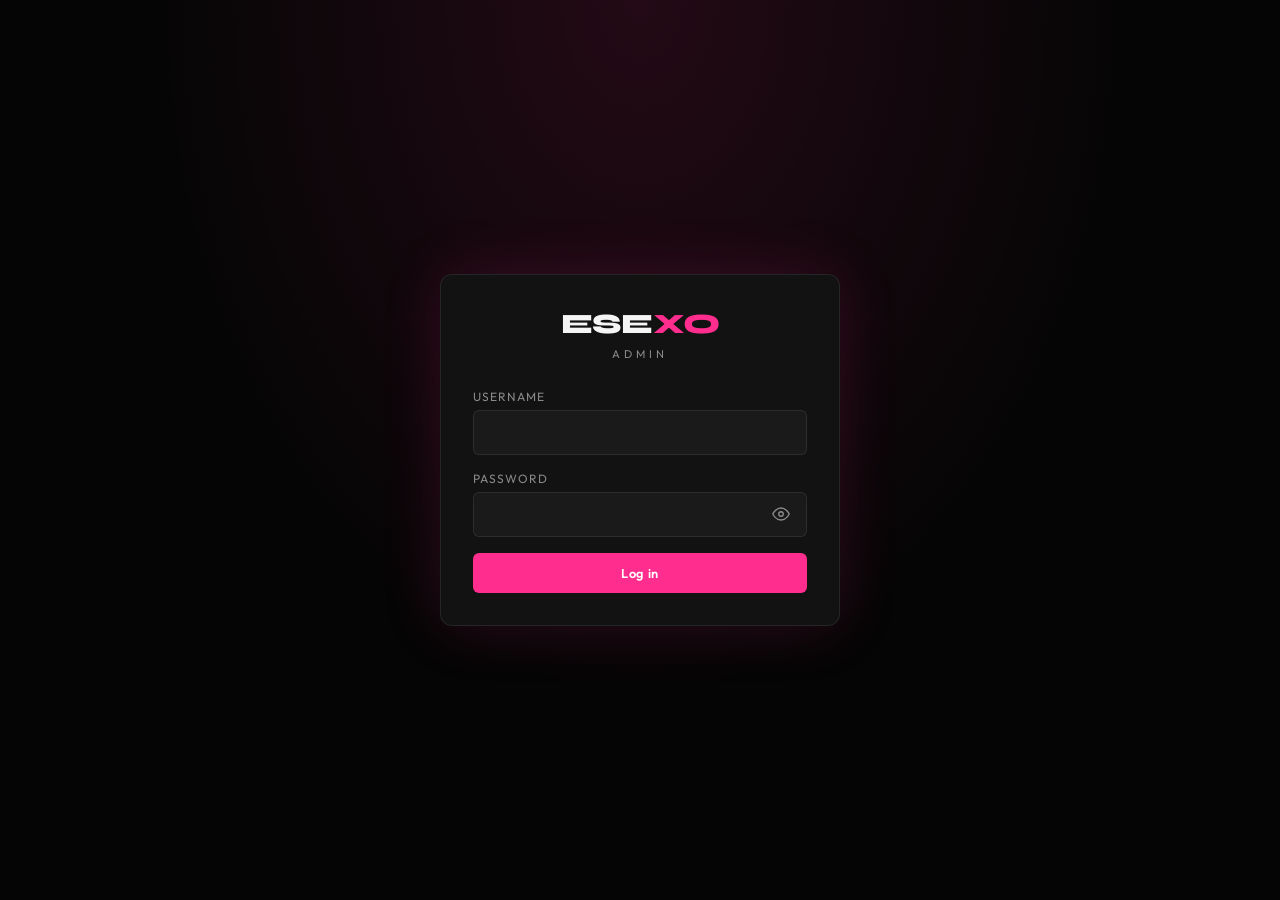
<file: esexo-admin/index.html>
<!DOCTYPE html>
<html lang="en">
<head>
  <meta charset="UTF-8" />
  <meta http-equiv="refresh" content="0; url=login.html" />
  <title>EseXO Admin</title>
  <script>
    window.location.replace('login.html');
  </script>
</head>
<body>
  <p><a href="login.html">Go to login</a></p>
</body>
</html>
</file>
<file: esexo-admin/css/admin.css>
/* EseXO Admin — custom dashboard styles */

:root,
[data-theme="dark"] {
  --bg: #050505;
  --bg-elevated: #0c0c0c;
  --bg-card: #121212;
  --bg-input: #1a1a1a;
  --border: rgba(255, 255, 255, 0.08);
  --text: #f5f5f5;
  --text-muted: rgba(255, 255, 255, 0.5);
  --accent: #FF2D8D;
  --accent-soft: rgba(255, 45, 141, 0.15);
  --accent-glow: rgba(255, 45, 141, 0.35);
  --danger: #ef4444;
  --success: #22c55e;
  --sidebar-w: 260px;
}

[data-theme="light"] {
  --bg: #f3f0ee;
  --bg-elevated: #faf8f7;
  --bg-card: #ffffff;
  --bg-input: #f0ecea;
  --border: rgba(0, 0, 0, 0.08);
  --text: #141414;
  --text-muted: rgba(20, 20, 20, 0.5);
  --accent: #FF2D8D;
  --accent-soft: rgba(255, 45, 141, 0.1);
  --accent-glow: rgba(255, 45, 141, 0.2);
}

* { box-sizing: border-box; }

html { scroll-behavior: smooth; }

body {
  margin: 0;
  min-height: 100vh;
  font-family: 'Outfit', system-ui, sans-serif;
  background: var(--bg);
  color: var(--text);
  transition: background-color 0.3s ease, color 0.3s ease;
}

h1, h2, h3, .font-display {
  font-family: 'Syne', system-ui, sans-serif;
}

a { color: inherit; text-decoration: none; }

/* Layout */
.admin-shell {
  display: flex;
  min-height: 100vh;
}

.sidebar {
  position: fixed;
  top: 0;
  left: 0;
  z-index: 40;
  /* close button positioning */
  width: var(--sidebar-w);
  height: 100vh;
  background: var(--bg-elevated);
  border-right: 1px solid var(--border);
  display: flex;
  flex-direction: column;
  padding: 1.25rem 1rem;
  transition: transform 0.3s ease, background 0.3s ease;
}

.sidebar-logo {
  font-family: 'Syne', system-ui, sans-serif;
  font-weight: 800;
  font-size: 1.25rem;
  letter-spacing: -0.02em;
  padding: 0.5rem 0.75rem 1.5rem;
}

.sidebar-logo span { color: var(--accent); }

.nav-section {
  font-size: 0.65rem;
  letter-spacing: 0.2em;
  text-transform: uppercase;
  color: var(--text-muted);
  padding: 1rem 0.75rem 0.5rem;
}

.nav-link {
  display: flex;
  align-items: center;
  gap: 0.65rem;
  padding: 0.65rem 0.75rem;
  border-radius: 6px;
  font-size: 0.9rem;
  color: var(--text-muted);
  transition: background 0.2s, color 0.2s;
}

.nav-link:hover,
.nav-link.active {
  background: var(--accent-soft);
  color: var(--text);
}

.nav-link.active {
  color: var(--accent);
}

.main {
  flex: 1;
  margin-left: var(--sidebar-w);
  min-height: 100vh;
  display: flex;
  flex-direction: column;
}

.topbar {
  position: sticky;
  top: 0;
  z-index: 30;
  display: flex;
  align-items: center;
  justify-content: space-between;
  gap: 1rem;
  padding: 0.85rem 1.5rem;
  background: rgba(5, 5, 5, 0.75);
  backdrop-filter: blur(12px);
  border-bottom: 1px solid var(--border);
}

[data-theme="light"] .topbar {
  background: rgba(243, 240, 238, 0.85);
}

.content {
  padding: 1.5rem;
  flex: 1;
}

/* Cards */
.card {
  background: var(--bg-card);
  border: 1px solid var(--border);
  border-radius: 10px;
  padding: 1.25rem;
  transition: background 0.3s, border-color 0.3s;
}

.stat-card {
  background: var(--bg-card);
  border: 1px solid var(--border);
  border-radius: 10px;
  padding: 1.25rem;
}

.stat-card .stat-value {
  font-family: 'Syne', system-ui, sans-serif;
  font-size: 1.75rem;
  font-weight: 700;
}

.stat-card .stat-label {
  font-size: 0.75rem;
  letter-spacing: 0.12em;
  text-transform: uppercase;
  color: var(--text-muted);
  margin-top: 0.25rem;
}

/* Forms */
.form-label {
  display: block;
  font-size: 0.75rem;
  letter-spacing: 0.08em;
  text-transform: uppercase;
  color: var(--text-muted);
  margin-bottom: 0.4rem;
}

.form-input,
.form-select,
.form-textarea {
  width: 100%;
  padding: 0.7rem 0.9rem;
  background: var(--bg-input);
  border: 1px solid var(--border);
  border-radius: 6px;
  color: var(--text);
  font-size: 0.9rem;
  font-family: inherit;
  outline: none;
  transition: border-color 0.2s, box-shadow 0.2s;
}

.form-input:focus,
.form-select:focus,
.form-textarea:focus {
  border-color: var(--accent);
  box-shadow: 0 0 0 3px var(--accent-soft);
}

.form-textarea { min-height: 100px; resize: vertical; }

/* Buttons */
.btn {
  display: inline-flex;
  align-items: center;
  justify-content: center;
  gap: 0.4rem;
  padding: 0.65rem 1.15rem;
  font-size: 0.8rem;
  font-weight: 600;
  letter-spacing: 0.04em;
  border-radius: 6px;
  border: none;
  cursor: pointer;
  font-family: inherit;
  transition: background 0.2s, box-shadow 0.2s, opacity 0.2s;
}

.btn:disabled {
  opacity: 0.5;
  cursor: not-allowed;
}

.btn-primary {
  background: var(--accent);
  color: #fff;
}

.btn-primary:hover:not(:disabled) {
  box-shadow: 0 0 24px var(--accent-glow);
}

.btn-ghost {
  background: transparent;
  color: var(--text-muted);
  border: 1px solid var(--border);
}

.btn-ghost:hover:not(:disabled) {
  color: var(--text);
  border-color: var(--accent);
}

.btn-danger {
  background: rgba(239, 68, 68, 0.15);
  color: var(--danger);
  border: 1px solid rgba(239, 68, 68, 0.3);
}

.btn-sm {
  padding: 0.4rem 0.75rem;
  font-size: 0.75rem;
}

/* Table */
.table-wrap {
  overflow-x: auto;
  border: 1px solid var(--border);
  border-radius: 10px;
}

table.data-table {
  width: 100%;
  border-collapse: collapse;
  font-size: 0.875rem;
}

table.data-table th {
  text-align: left;
  padding: 0.75rem 1rem;
  font-size: 0.65rem;
  letter-spacing: 0.12em;
  text-transform: uppercase;
  color: var(--text-muted);
  border-bottom: 1px solid var(--border);
  background: var(--bg-elevated);
}

table.data-table td {
  padding: 0.85rem 1rem;
  border-bottom: 1px solid var(--border);
  vertical-align: middle;
}

table.data-table tr:last-child td { border-bottom: none; }

table.data-table tr:hover td {
  background: var(--accent-soft);
}

.badge {
  display: inline-block;
  padding: 0.2rem 0.5rem;
  font-size: 0.65rem;
  letter-spacing: 0.08em;
  text-transform: uppercase;
  border-radius: 4px;
  font-weight: 600;
}

.badge-upcoming { background: var(--accent-soft); color: var(--accent); }
.badge-released { background: rgba(34, 197, 94, 0.15); color: var(--success); }
.badge-archived { background: rgba(255, 255, 255, 0.08); color: var(--text-muted); }
.badge-draft { background: rgba(255, 255, 255, 0.08); color: var(--text-muted); }

/* Modal */
.modal-overlay {
  position: fixed;
  inset: 0;
  z-index: 100;
  background: rgba(0, 0, 0, 0.75);
  backdrop-filter: blur(6px);
  display: flex;
  align-items: center;
  justify-content: center;
  padding: 1rem;
  opacity: 0;
  pointer-events: none;
  transition: opacity 0.3s ease;
}

.modal-overlay.open {
  opacity: 1;
  pointer-events: auto;
}

.modal-panel {
  width: 100%;
  max-width: 560px;
  max-height: 90vh;
  overflow-y: auto;
  background: var(--bg-card);
  border: 1px solid var(--border);
  border-radius: 12px;
  padding: 1.5rem;
  transform: scale(0.96);
  transition: transform 0.3s ease;
  box-shadow: 0 0 40px var(--accent-soft);
}

.modal-overlay.open .modal-panel {
  transform: scale(1);
}

.modal-panel.wide { max-width: 720px; }

/* Toast */
.toast-container {
  position: fixed;
  bottom: 1.25rem;
  right: 1.25rem;
  z-index: 200;
  display: flex;
  flex-direction: column;
  gap: 0.5rem;
}

.toast {
  padding: 0.85rem 1.15rem;
  background: var(--bg-card);
  border: 1px solid var(--border);
  border-radius: 8px;
  font-size: 0.85rem;
  box-shadow: 0 8px 30px rgba(0, 0, 0, 0.4);
  animation: toast-in 0.3s ease;
  max-width: 320px;
}

.toast.success { border-color: rgba(34, 197, 94, 0.4); }
.toast.error { border-color: rgba(239, 68, 68, 0.4); }

@keyframes toast-in {
  from { opacity: 0; transform: translateY(10px); }
  to { opacity: 1; transform: translateY(0); }
}

/* Login page */
.login-page {
  min-height: 100vh;
  display: flex;
  align-items: center;
  justify-content: center;
  padding: 1.5rem;
  background: radial-gradient(ellipse at 50% 0%, rgba(255, 45, 141, 0.12), transparent 55%), var(--bg);
}

.login-card {
  width: 100%;
  max-width: 400px;
  background: var(--bg-card);
  border: 1px solid var(--border);
  border-radius: 12px;
  padding: 2rem;
  box-shadow: 0 0 60px var(--accent-soft);
}

/* Mobile */
.sidebar-overlay {
  display: none;
  position: fixed;
  inset: 0;
  background: rgba(0, 0, 0, 0.6);
  z-index: 35;
}

.menu-btn {
  display: none;
  background: transparent;
  border: 1px solid var(--border);
  color: var(--text);
  width: 40px;
  height: 40px;
  border-radius: 8px;
  cursor: pointer;
  align-items: center;
  justify-content: center;
}

@media (max-width: 900px) {
  .sidebar {
    transform: translateX(-100%);
  }
  .sidebar.open {
    transform: translateX(0);
  }
  .sidebar-overlay.open {
    display: block;
  }
  .main {
    margin-left: 0;
  }
  .menu-btn {
    display: inline-flex;
  }
}

.empty-state {
  text-align: center;
  padding: 3rem 1rem;
  color: var(--text-muted);
}

.thumb {
  width: 48px;
  height: 48px;
  object-fit: cover;
  border-radius: 6px;
  background: var(--bg-input);
}

.skeleton {
  background: linear-gradient(90deg, var(--bg-input) 25%, var(--bg-card) 50%, var(--bg-input) 75%);
  background-size: 200% 100%;
  animation: shimmer 1.2s infinite;
  border-radius: 6px;
  height: 1rem;
}

@keyframes shimmer {
  0% { background-position: 200% 0; }
  100% { background-position: -200% 0; }
}

.icon-btn {
  background: transparent;
  border: none;
  color: var(--text-muted);
  cursor: pointer;
  padding: 0.35rem;
  border-radius: 6px;
}

.icon-btn:hover { color: var(--accent); background: var(--accent-soft); }

.preview-art {
  width: 120px;
  height: 120px;
  max-width: 100%;
  object-fit: cover;
  border-radius: 8px;
  background: var(--bg-input);
  border: 1px solid var(--border);
}

/* ========== Responsive foundation ========== */
html, body {
  max-width: 100%;
  overflow-x: hidden;
}

body.drawer-open,
body.modal-open {
  overflow: hidden;
  touch-action: none;
}

.sidebar-close {
  display: none;
  position: absolute;
  top: 0.85rem;
  right: 0.85rem;
  width: 40px;
  height: 40px;
  border-radius: 8px;
  border: 1px solid var(--border);
  background: transparent;
  color: var(--text);
  cursor: pointer;
  align-items: center;
  justify-content: center;
  font-size: 1.1rem;
  z-index: 2;
}

.sidebar-close:focus-visible,
.menu-btn:focus-visible,
.btn:focus-visible,
.icon-btn:focus-visible {
  outline: 2px solid var(--accent);
  outline-offset: 2px;
}

.topbar-title {
  font-size: 1.15rem;
  font-weight: 700;
  margin: 0;
  min-width: 0;
  overflow: hidden;
  text-overflow: ellipsis;
  white-space: nowrap;
}

.topbar-actions {
  display: flex;
  align-items: center;
  gap: 0.5rem;
  flex-shrink: 0;
  min-width: 0;
  flex-wrap: wrap;
  justify-content: flex-end;
}

.topbar > div:first-child {
  display: flex;
  align-items: center;
  gap: 0.65rem;
  min-width: 0;
  flex: 1;
}

.topbar-user {
  font-size: 0.85rem;
  color: var(--text-muted);
  max-width: 120px;
  overflow: hidden;
  text-overflow: ellipsis;
  white-space: nowrap;
}

.toolbar {
  display: flex;
  flex-wrap: wrap;
  gap: 0.75rem;
  margin-bottom: 1.25rem;
  align-items: center;
}

.toolbar .form-input,
.toolbar .form-select {
  max-width: 220px;
  min-width: 0;
  flex: 1 1 140px;
}

.table-wrap {
  overflow-x: auto;
  -webkit-overflow-scrolling: touch;
  max-width: 100%;
}

table.data-table {
  min-width: 560px;
}

.btn {
  min-height: 40px;
}

.btn-sm {
  min-height: 36px;
  padding: 0.45rem 0.85rem;
}

.icon-btn {
  width: 40px;
  height: 40px;
  display: inline-flex;
  align-items: center;
  justify-content: center;
  flex-shrink: 0;
}

.menu-btn {
  min-width: 44px;
  min-height: 44px;
}

.form-input,
.form-select,
.form-textarea {
  max-width: 100%;
  font-size: 16px; /* avoid iOS zoom */
}

.toast-container {
  left: 1rem;
  right: 1rem;
  bottom: 1rem;
  align-items: stretch;
}

.toast {
  max-width: 100%;
}

.login-page {
  padding: 1rem;
}

.login-card {
  max-width: min(400px, 100%);
}

/* Large desktop */
@media (min-width: 1280px) {
  .content {
    padding: 1.75rem 2rem;
  }
}

/* Small laptop */
@media (max-width: 1279px) {
  .content {
    padding: 1.35rem 1.25rem;
  }
}

/* Tablet and below — drawer nav */
@media (max-width: 1023px) {
  .sidebar {
    width: min(var(--sidebar-w), 86vw);
    transform: translateX(-105%);
    box-shadow: none;
  }

  .sidebar.open {
    transform: translateX(0);
    box-shadow: 8px 0 40px rgba(0, 0, 0, 0.45);
  }

  .sidebar-close {
    display: inline-flex;
  }

  .sidebar-overlay {
    display: none;
    position: fixed;
    inset: 0;
    background: rgba(0, 0, 0, 0.55);
    z-index: 35;
    opacity: 0;
    transition: opacity 0.3s ease;
  }

  .sidebar-overlay.open {
    display: block;
    opacity: 1;
  }

  .main {
    margin-left: 0;
    width: 100%;
    max-width: 100vw;
  }

  .menu-btn {
    display: inline-flex;
  }

  .topbar {
    padding: 0.75rem 1rem;
    gap: 0.5rem;
  }

  .topbar-title {
    font-size: 1rem;
  }

  .content {
    padding: 1rem;
  }

  .stat-card .stat-value {
    font-size: 1.5rem;
  }

  .modal-panel,
  .modal-panel.wide {
    max-width: min(720px, calc(100vw - 1.5rem));
    max-height: min(92vh, 100%);
    padding: 1.15rem;
  }

  .preview-art {
    width: 100%;
    max-width: 160px;
    height: auto;
    aspect-ratio: 1;
  }
}

/* Override older 900px breakpoint if still present */
@media (max-width: 900px) {
  .sidebar {
    transform: translateX(-105%);
  }
  .sidebar.open {
    transform: translateX(0);
  }
  .main {
    margin-left: 0;
  }
  .menu-btn {
    display: inline-flex;
  }
}

/* Phones */
@media (max-width: 767px) {
  .topbar {
    padding: 0.65rem 0.75rem;
  }

  .topbar-user {
    display: none;
  }

  .content {
    padding: 0.85rem 0.75rem 1.5rem;
  }

  .stat-card {
    padding: 1rem;
  }

  .stat-card .stat-value {
    font-size: 1.35rem;
  }

  .card {
    padding: 1rem;
  }

  .toolbar {
    flex-direction: column;
    align-items: stretch;
  }

  .toolbar .form-input,
  .toolbar .form-select {
    max-width: none;
    width: 100%;
    flex: 1 1 auto;
  }

  .toolbar .btn {
    width: 100%;
  }

  table.data-table {
    min-width: 520px;
    font-size: 0.8rem;
  }

  table.data-table th,
  table.data-table td {
    padding: 0.7rem 0.75rem;
  }

  /* Stack modal footer buttons */
  .modal-panel form > div[style*="justify-content:flex-end"],
  .modal-actions {
    flex-direction: column-reverse !important;
    align-items: stretch !important;
  }

  .modal-panel form > div[style*="justify-content:flex-end"] .btn,
  .modal-actions .btn {
    width: 100%;
  }

  .btn-sm {
    min-height: 40px;
  }

  .toast-container {
    left: 0.75rem;
    right: 0.75rem;
    bottom: 0.75rem;
  }

  .sidebar-logo {
    font-size: 1.1rem;
    padding-right: 2.5rem;
  }

  .nav-link {
    padding: 0.8rem 0.85rem;
    min-height: 44px;
  }
}

/* Small phones */
@media (max-width: 374px) {
  .topbar-title {
    font-size: 0.92rem;
    max-width: 42vw;
  }

  .content {
    padding: 0.75rem 0.6rem 1.25rem;
  }

  .login-card {
    padding: 1.35rem 1.1rem;
  }

  table.data-table {
    min-width: 480px;
  }
}

/* Force single-column grids that use Tailwind on tiny screens */
@media (max-width: 639px) {
  .grid.sm\:grid-cols-2,
  .grid.sm\:grid-cols-3 {
    grid-template-columns: 1fr !important;
  }
}
</file>
